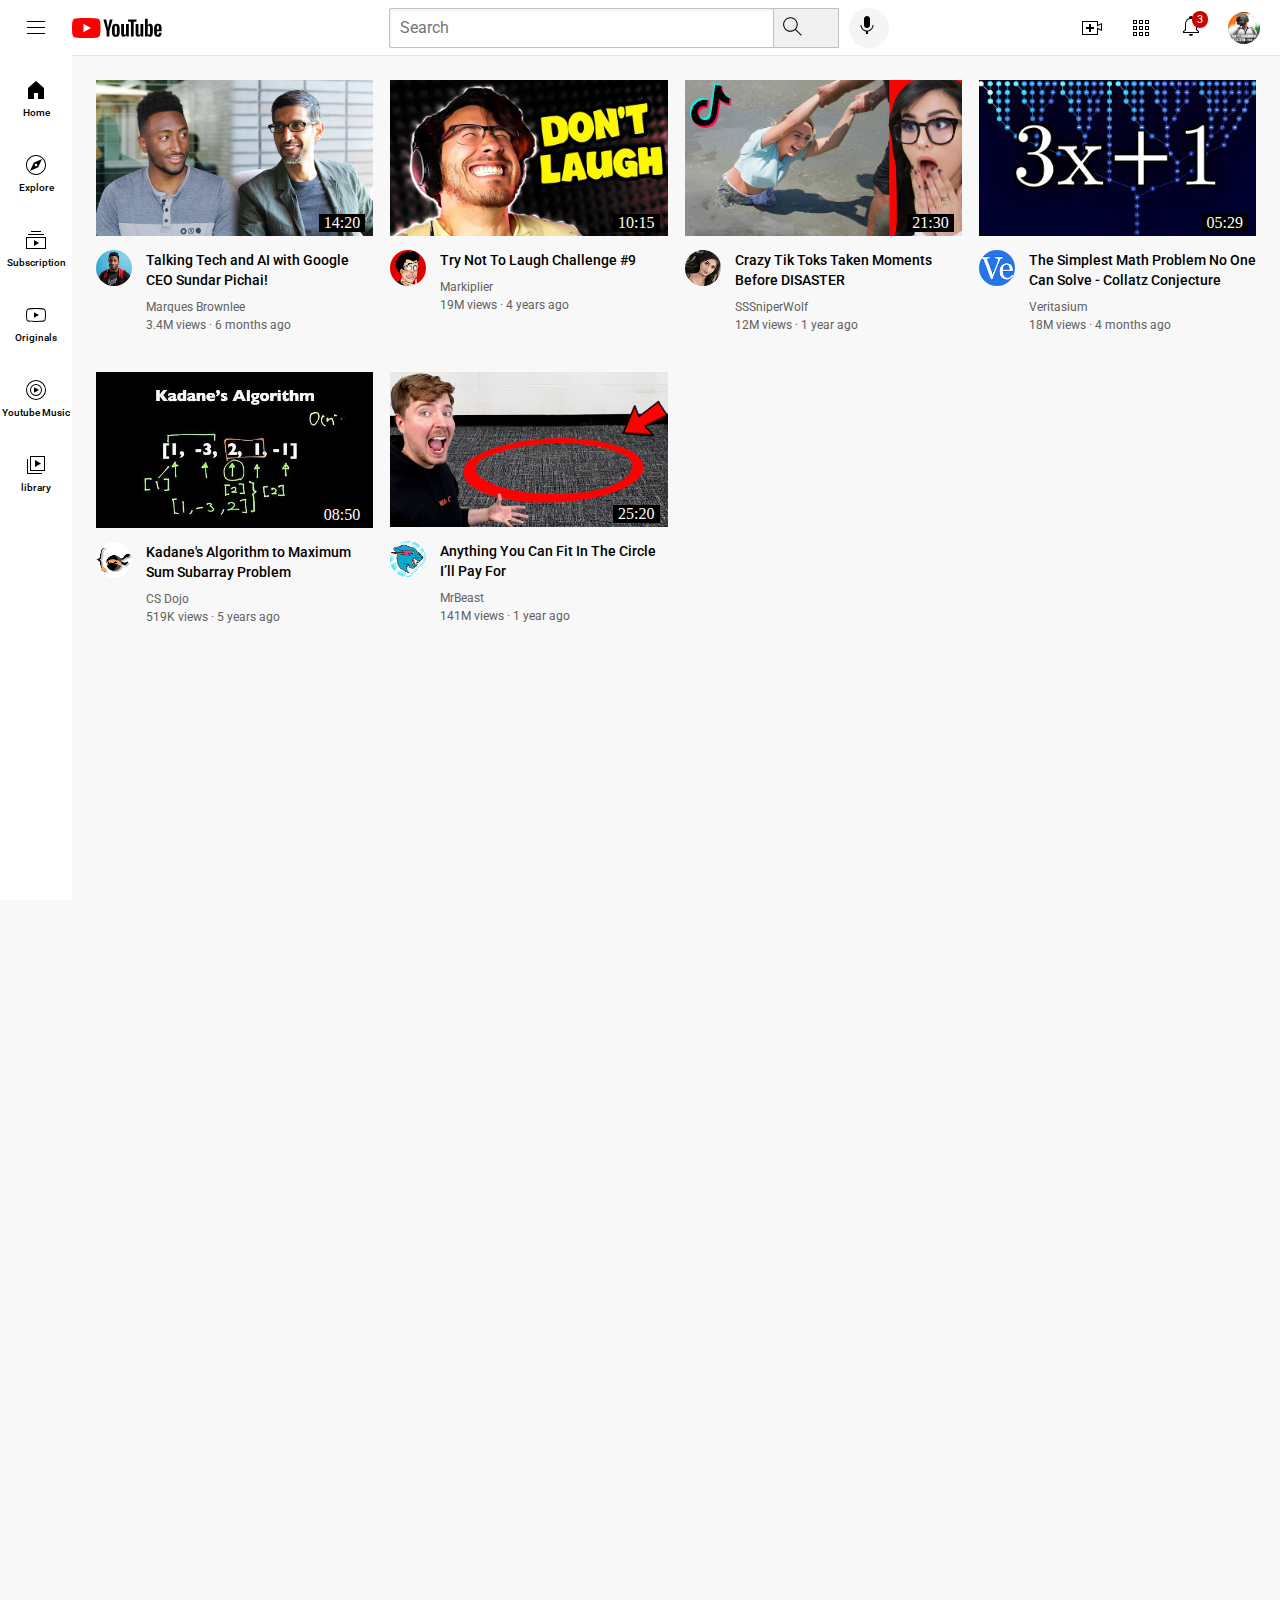
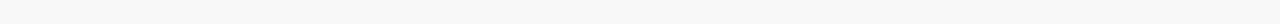
<file: index.html>
<!DOCTYPE html>
<html>
  <head>
    <title>YouTube.com Clone</title>

    <link rel="preconnect" href="https://fonts.googleapis.com">
    <link rel="preconnect" href="https://fonts.gstatic.com" crossorigin>
    <link href="https://fonts.googleapis.com/css2?family=Roboto:wght@400;500;700&display=swap" rel="stylesheet">

    <link rel="stylesheet" href="styles/general.css">
    <link rel="stylesheet" href="styles/header.css">
    <link rel="stylesheet" href="styles/videoinfo.css">
    <link rel="stylesheet" href="styles/sidebar.css">
    <link rel="stylesheet" href="styles/sidebar.css">
  </head>
  <body>
    <div class="header">
      <div class="left-section">
        <img class="hamburger-menu" src="icons/hamburger-menu.svg">
        <img class="youtube-logo" src="icons/youtube-logo.svg">
      </div>
      <div class="middle-section">
        <input class="search-bar" type="text" placeholder="Search">
        <button class="search-button">
          <img class="search-icon" src="icons/search.svg">
          <div class="tool">Search</div>
        </button>
        <button class="voice-search-button">
          <img class="voice-search-icon" src="icons/voice-search-icon.svg">
          <div class="tool">Search with your voice</div>
        </button>
      </div>
      <div class="right-section">
        <img class="upload-icon" src="icons/upload.svg">
        <img class="youtube-apps-icon" src="icons/youtube-apps.svg">
        <div class="notify-icon-container">
          <img class="notifications-icon" src="icons/notifications.svg">
          <div class="notice-count">3</div>
        </div>
        <img class="current-user-picture" src="channel-pictures/channels4_profile.jpg">
      </div>
    </div>

    <div class="sidebar">
      
      <div class="side-home">
        <img src="sidebaar-icons/home.svg">
        <div>Home</div>
      </div>
      <div class="side-home">
        <img src="sidebaar-icons/explore.svg">
        <div>Explore</div>
      </div>
      <div class="side-home">
        <img src="sidebaar-icons/subscriptions.svg">
        <div>Subscription</div>
      </div>
      <div class="side-home">
        <img src="sidebaar-icons/originals.svg">
        <div>Originals</div>
      </div>
      <div class="side-home">
        <img src="sidebaar-icons/youtube-music.svg">
        <div>Youtube Music</div>
      </div>
      <div class="side-home">
        <img src="sidebaar-icons/library.svg">
        <div>library</div>
      </div>
    </div>

    <div class="video-grid">
      <div class="video-preview">
        <div class="thumbnail-row">
          <img class="thumbnail" src="thumbnails/thumbnail-1.webp">
          <div class="video-time">14:20</div>
        </div>
        <div class="video-info-grid">
          <div class="channel-picture">
            <img class="profile-picture" src="channel-pictures/channel-1.jpeg">
          </div>
          <div class="video-info">
            <p class="video-title">
              Talking Tech and AI with Google CEO Sundar Pichai!
            </p>
            <p class="video-author">
              Marques Brownlee
            </p>
            <p class="video-stats">
              3.4M views &#183; 6 months ago
            </p>
          </div>
        </div>
      </div>

      <div class="video-preview">
        <div class="thumbnail-row">
          <img class="thumbnail" src="thumbnails/thumbnail-2.webp">
          <div class="video-time">10:15</div>
        </div>
        <div class="video-info-grid">
          <div class="channel-picture">
            <img class="profile-picture" src="channel-pictures/channel-2.jpeg">
          </div>
          <div class="video-info">
            <p class="video-title">
              Try Not To Laugh Challenge #9
            </p>
            <p class="video-author">
              Markiplier
            </p>
            <p class="video-stats">
              19M views &#183; 4 years ago
            </p>
          </div>
        </div>
      </div>

      <div class="video-preview">
        <div class="thumbnail-row">
          <img class="thumbnail" src="thumbnails/thumbnail-3.webp">
          <div class="video-time">21:30</div>
        </div>
        <div class="video-info-grid">
          <div class="channel-picture">
            <img class="profile-picture" src="channel-pictures/channel-3.jpeg">
          </div>
          <div class="video-info">
            <p class="video-title">
              Crazy Tik Toks Taken Moments Before DISASTER
            </p>
            <p class="video-author">
              SSSniperWolf
            </p>
            <p class="video-stats">
              12M views &#183; 1 year ago
            </p>
          </div>
        </div>
      </div>

      <div class="video-preview">
        <div class="thumbnail-row">
          <img class="thumbnail" src="thumbnails/thumbnail-4.webp">
          <div class="video-time">05:29</div>
        </div>
        <div class="video-info-grid">
          <div class="channel-picture">
            <img class="profile-picture" src="channel-pictures/channel-4.jpeg">
          </div>
          <div class="video-info">
            <p class="video-title">
              The Simplest Math Problem No One Can Solve - Collatz Conjecture
            </p>
            <p class="video-author">
              Veritasium
            </p>
            <p class="video-stats">
              18M views &#183; 4 months ago
            </p>
          </div>
        </div>
      </div>

      <div class="video-preview">
        <div class="thumbnail-row">
          <img class="thumbnail" src="thumbnails/thumbnail-5.webp">
          <div class="video-time">08:50</div>
        </div>
        <div class="video-info-grid">
          <div class="channel-picture">
            <img class="profile-picture" src="channel-pictures/channel-5.jpeg">
          </div>
          <div class="video-info">
            <p class="video-title">
              Kadane's Algorithm to Maximum Sum Subarray Problem
            </p>
            <p class="video-author">
              CS Dojo
            </p>
            <p class="video-stats">
              519K views &#183; 5 years ago
            </p>
          </div>
        </div>
      </div>

      <div class="video-preview">
        <div class="thumbnail-row">
          <img class="thumbnail" src="thumbnails/thumbnail-6.webp">
          <div class="video-time">25:20</div>
        </div>
        <div class="video-info-grid">
          <div class="channel-picture">
            <img class="profile-picture" src="channel-pictures/channel-6.jpeg">
          </div>
          <div class="video-info">
            <p class="video-title">
              Anything You Can Fit In The Circle I’ll Pay For
            </p>
            <p class="video-author">
              MrBeast
            </p>
            <p class="video-stats">
              141M views &#183; 1 year ago
            </p>
          </div>
        </div>
      </div>
    </div>
  </body>
</html>
</file>
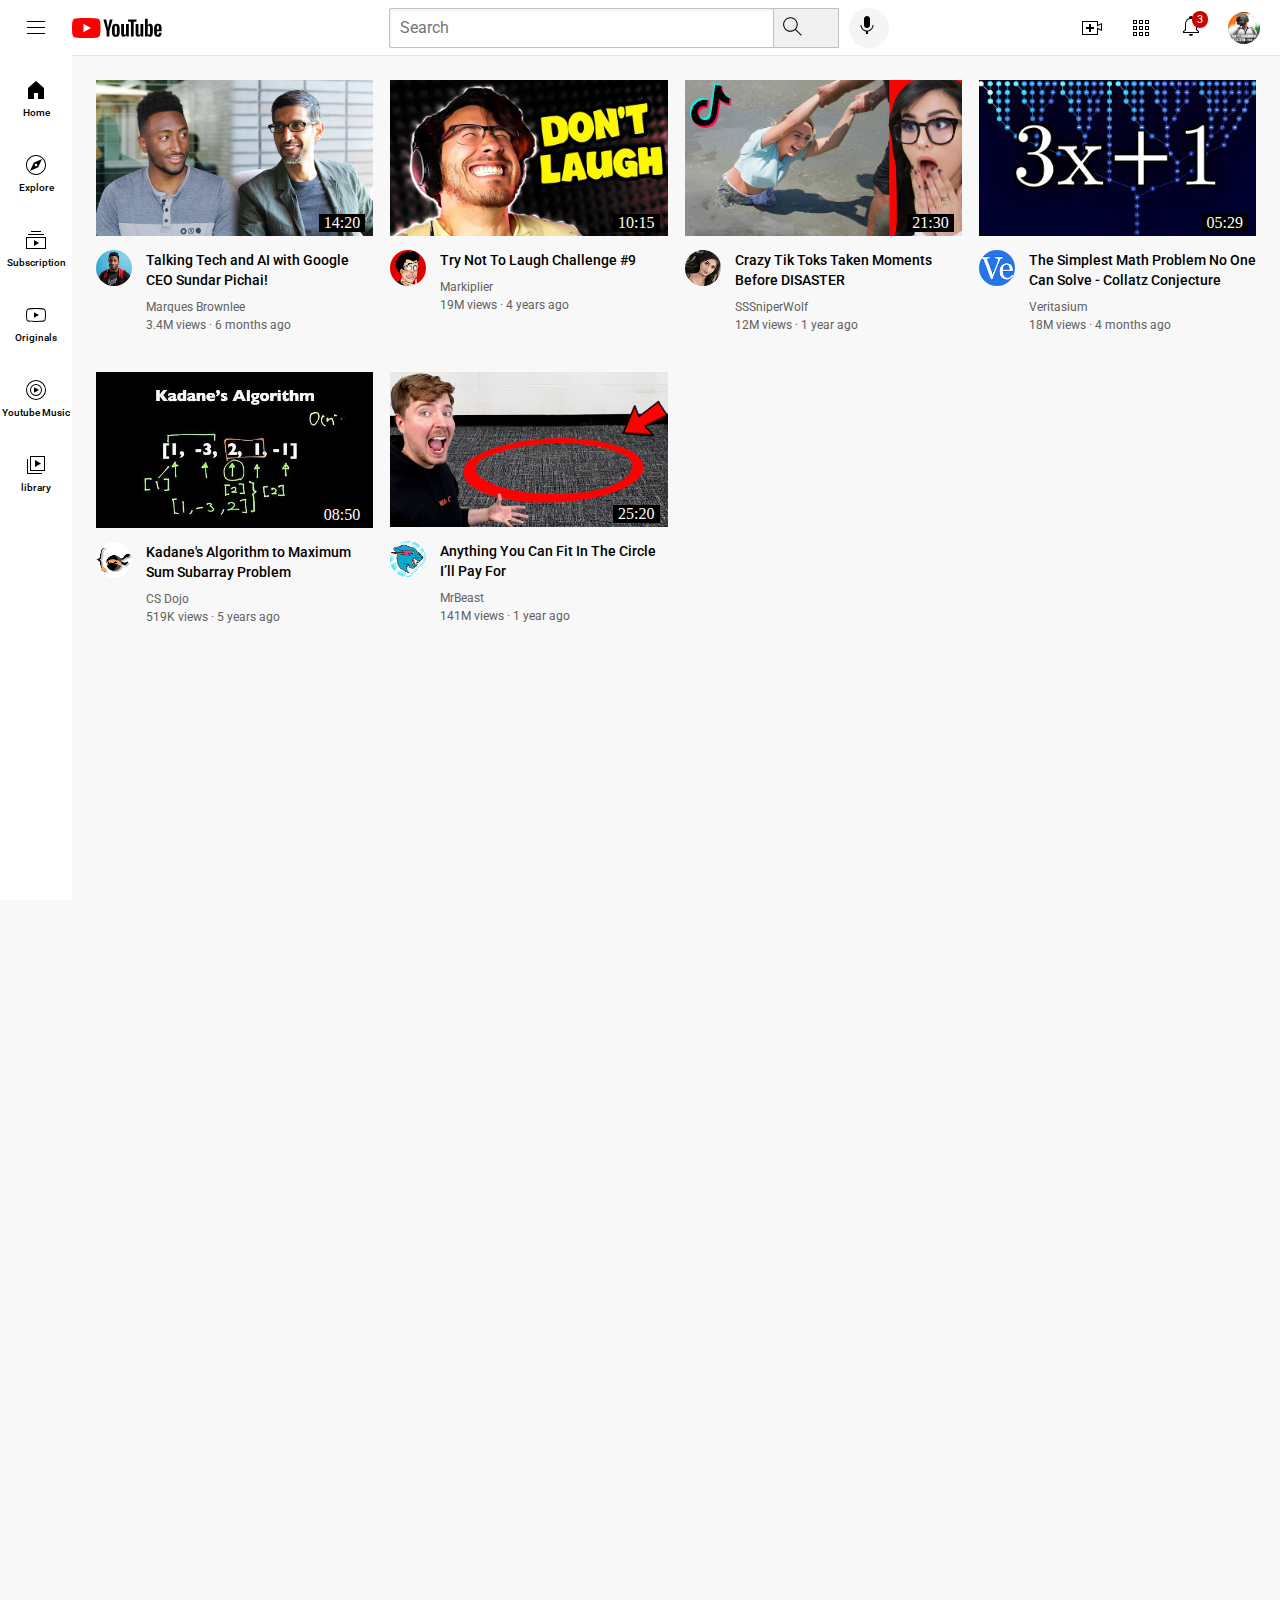
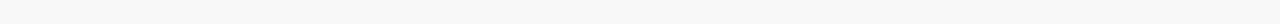
<file: youtube.html>
<!DOCTYPE html>
<html>
  <head>
    <title>YouTube.com Clone</title>

    <link rel="preconnect" href="https://fonts.googleapis.com">
    <link rel="preconnect" href="https://fonts.gstatic.com" crossorigin>
    <link href="https://fonts.googleapis.com/css2?family=Roboto:wght@400;500;700&display=swap" rel="stylesheet">

    <link rel="stylesheet" href="styles/general.css">
    <link rel="stylesheet" href="styles/header.css">
    <link rel="stylesheet" href="styles/videoinfo.css">
    <link rel="stylesheet" href="styles/sidebar.css">
    <link rel="stylesheet" href="styles/sidebar.css">
  </head>
  <body>
    <div class="header">
      <div class="left-section">
        <img class="hamburger-menu" src="icons/hamburger-menu.svg">
        <img class="youtube-logo" src="icons/youtube-logo.svg">
      </div>
      <div class="middle-section">
        <input class="search-bar" type="text" placeholder="Search">
        <button class="search-button">
          <img class="search-icon" src="icons/search.svg">
          <div class="tool">Search</div>
        </button>
        <button class="voice-search-button">
          <img class="voice-search-icon" src="icons/voice-search-icon.svg">
          <div class="tool">Search with your voice</div>
        </button>
      </div>
      <div class="right-section">
        <img class="upload-icon" src="icons/upload.svg">
        <img class="youtube-apps-icon" src="icons/youtube-apps.svg">
        <div class="notify-icon-container">
          <img class="notifications-icon" src="icons/notifications.svg">
          <div class="notice-count">3</div>
        </div>
        <img class="current-user-picture" src="channel-pictures/channels4_profile.jpg">
      </div>
    </div>

    <div class="sidebar">
      
      <div class="side-home">
        <img src="sidebaar-icons/home.svg">
        <div>Home</div>
      </div>
      <div class="side-home">
        <img src="sidebaar-icons/explore.svg">
        <div>Explore</div>
      </div>
      <div class="side-home">
        <img src="sidebaar-icons/subscriptions.svg">
        <div>Subscription</div>
      </div>
      <div class="side-home">
        <img src="sidebaar-icons/originals.svg">
        <div>Originals</div>
      </div>
      <div class="side-home">
        <img src="sidebaar-icons/youtube-music.svg">
        <div>Youtube Music</div>
      </div>
      <div class="side-home">
        <img src="sidebaar-icons/library.svg">
        <div>library</div>
      </div>
    </div>

    <div class="video-grid">
      <div class="video-preview">
        <div class="thumbnail-row">
          <img class="thumbnail" src="thumbnails/thumbnail-1.webp">
          <div class="video-time">14:20</div>
        </div>
        <div class="video-info-grid">
          <div class="channel-picture">
            <img class="profile-picture" src="channel-pictures/channel-1.jpeg">
          </div>
          <div class="video-info">
            <p class="video-title">
              Talking Tech and AI with Google CEO Sundar Pichai!
            </p>
            <p class="video-author">
              Marques Brownlee
            </p>
            <p class="video-stats">
              3.4M views &#183; 6 months ago
            </p>
          </div>
        </div>
      </div>

      <div class="video-preview">
        <div class="thumbnail-row">
          <img class="thumbnail" src="thumbnails/thumbnail-2.webp">
          <div class="video-time">10:15</div>
        </div>
        <div class="video-info-grid">
          <div class="channel-picture">
            <img class="profile-picture" src="channel-pictures/channel-2.jpeg">
          </div>
          <div class="video-info">
            <p class="video-title">
              Try Not To Laugh Challenge #9
            </p>
            <p class="video-author">
              Markiplier
            </p>
            <p class="video-stats">
              19M views &#183; 4 years ago
            </p>
          </div>
        </div>
      </div>

      <div class="video-preview">
        <div class="thumbnail-row">
          <img class="thumbnail" src="thumbnails/thumbnail-3.webp">
          <div class="video-time">21:30</div>
        </div>
        <div class="video-info-grid">
          <div class="channel-picture">
            <img class="profile-picture" src="channel-pictures/channel-3.jpeg">
          </div>
          <div class="video-info">
            <p class="video-title">
              Crazy Tik Toks Taken Moments Before DISASTER
            </p>
            <p class="video-author">
              SSSniperWolf
            </p>
            <p class="video-stats">
              12M views &#183; 1 year ago
            </p>
          </div>
        </div>
      </div>

      <div class="video-preview">
        <div class="thumbnail-row">
          <img class="thumbnail" src="thumbnails/thumbnail-4.webp">
          <div class="video-time">05:29</div>
        </div>
        <div class="video-info-grid">
          <div class="channel-picture">
            <img class="profile-picture" src="channel-pictures/channel-4.jpeg">
          </div>
          <div class="video-info">
            <p class="video-title">
              The Simplest Math Problem No One Can Solve - Collatz Conjecture
            </p>
            <p class="video-author">
              Veritasium
            </p>
            <p class="video-stats">
              18M views &#183; 4 months ago
            </p>
          </div>
        </div>
      </div>

      <div class="video-preview">
        <div class="thumbnail-row">
          <img class="thumbnail" src="thumbnails/thumbnail-5.webp">
          <div class="video-time">08:50</div>
        </div>
        <div class="video-info-grid">
          <div class="channel-picture">
            <img class="profile-picture" src="channel-pictures/channel-5.jpeg">
          </div>
          <div class="video-info">
            <p class="video-title">
              Kadane's Algorithm to Maximum Sum Subarray Problem
            </p>
            <p class="video-author">
              CS Dojo
            </p>
            <p class="video-stats">
              519K views &#183; 5 years ago
            </p>
          </div>
        </div>
      </div>

      <div class="video-preview">
        <div class="thumbnail-row">
          <img class="thumbnail" src="thumbnails/thumbnail-6.webp">
          <div class="video-time">25:20</div>
        </div>
        <div class="video-info-grid">
          <div class="channel-picture">
            <img class="profile-picture" src="channel-pictures/channel-6.jpeg">
          </div>
          <div class="video-info">
            <p class="video-title">
              Anything You Can Fit In The Circle I’ll Pay For
            </p>
            <p class="video-author">
              MrBeast
            </p>
            <p class="video-stats">
              141M views &#183; 1 year ago
            </p>
          </div>
        </div>
      </div>
    </div>
  </body>
</html>
</file>
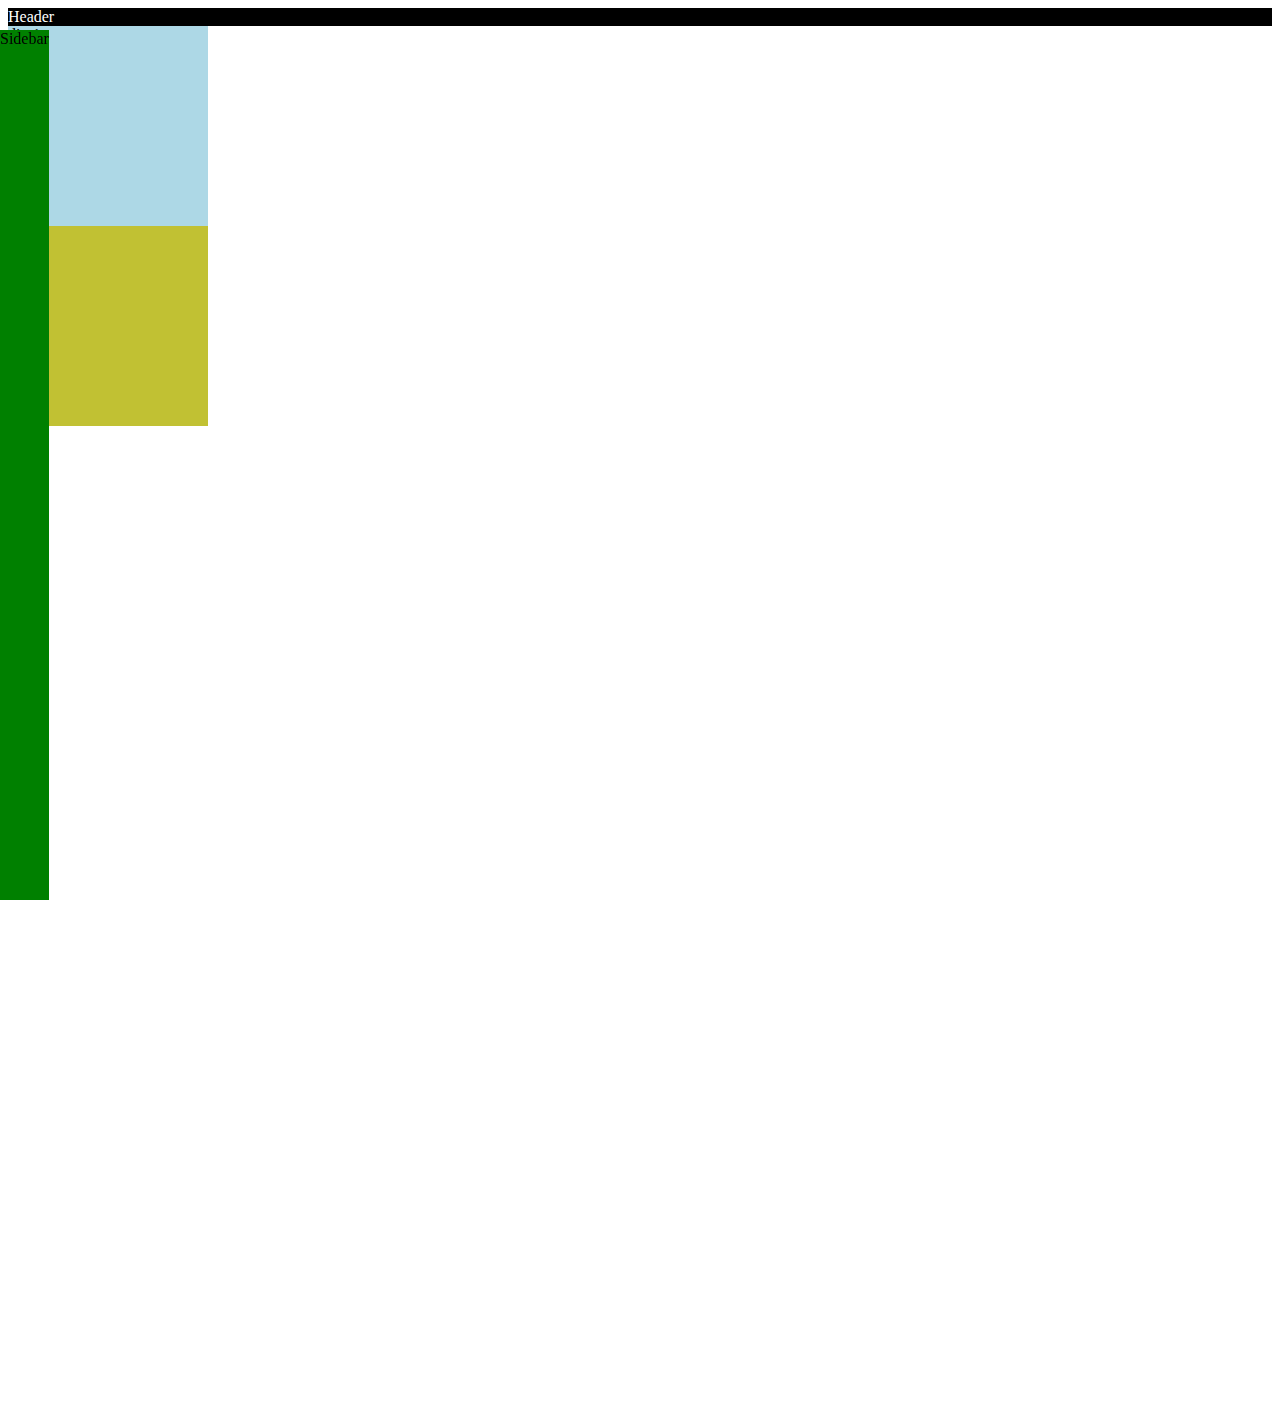
<file: practice/grid.html>
<html lang="en">
<head>

    <title>CSS Grid practice</title>
</head>
<body style="margin-bottom:1000px">
    <div style="background-color: black;
    color: white;">Header</div>
    <div style="background-color: green;
    position : fixed;
    top: 30px;
    left: 0;
    bottom: 0;
    ">Sidebar</div>
     <div style="background-color: lightblue;
     height: 200px;
     width: 200px;">div 1</div>
     <div style="background-color: rgb(193, 193, 51);
      height: 200px;
     width: 200px;">div 2</div>

    </div>
    
</body>
</html>
</file>
<file: styles/general.css>
p {
    font-family: Roboto, Arial;
    margin-top: 0;
    margin-bottom: 0;
  }
  
  body {
    margin: 0;
    padding-top: 80px;
    padding-left: 96px;
    padding-bottom: 1000px;
    padding-right: 24px;
    background-color: rgb(248, 248, 248);
  }
</file>
<file: styles/header.css>
.header {
    height: 55px;
  
    display: flex;
    flex-direction: row;
    justify-content: space-between;
  
    position: fixed;
    top: 0;
    left: 0;
    right: 0;
  
    background-color: white;
    border-bottom-width: 1px;
    border-bottom-style: solid;
    border-bottom-color: rgb(228, 228, 228);
    z-index: 3;
    
  }
  
  .left-section {
    display: flex;
    align-items: center;
  }
  
  .hamburger-menu {
    height: 24px;
    margin-left: 24px;
    margin-right: 24px;
  }
  
  .youtube-logo {
    height: 20px;
  }
  
  .middle-section {
    flex: 1;
    margin-left: 70px;
    margin-right: 35px;
    max-width: 500px;
    display: flex;
    align-items: center;
  }
  
  .search-bar {
    flex: 1;
    height: 36px;
    padding-left: 10px;
    font-size: 16px;
    border-width: 1px;
    border-style: solid;
    border-color: rgb(192, 192, 192);
    border-radius: 2px;
    box-shadow: inset 1px 2px 3px rgba(0, 0, 0, 0.05);
    width: 0;
  }
  
  .search-bar::placeholder {
    font-family: Roboto, Arial;
    font-size: 16px;
  }
  
  .search-button {
    height: 40px;
    width: 66px;
    background-color: rgb(240, 240, 240);
    border-width: 1px;
    border-style: solid;
    border-color: rgb(192, 192, 192);
    margin-left: -1px;
    margin-right: 10px;
    
    position: relative;

  } 
  .search-button,.voice-search-button{
    display: flex;
  }
  .search-button .tool,.voice-search-button .tool{
    position: absolute;
    
    background-color: gray;
    color: white;
    padding-top: 4px;
    padding-bottom: 4px;
    padding-left: 8px;
    padding-right: 8px;
    border-radius: 2px;
    font-size: 12px;
    bottom: -30px;
    opacity: 0;
    transition: opacity 0.25s;
    pointer-events: none;
  
    white-space: nowrap;
    
  }
  .search-button:hover .tool,.voice-search-button:hover .tool{
    opacity: 1;
  }
  
  
  
  .search-icon {
    height: 25px;
    margin-top: 4px;
    
  }
  
  .voice-search-button {
    height: 40px;
    width: 40px;
    border-radius: 20px;
    border: none;
    background-color: rgb(245, 245, 245);
    position: relative;
  }
  
  
  .voice-search-icon {
    height: 24px;
    margin-top: 4px;
  }
  
  .right-section {
    width: 180px;
    margin-right: 20px;
    display: flex;
    align-items: center;
    justify-content: space-between;
    flex-shrink: 0;
  }
  
  .upload-icon {
    height: 24px;
  }
  
  .youtube-apps-icon {
    height: 24px;
  }
  
  .notifications-icon {
    height: 24px;
  }

  .notify-icon-container{
    position: relative;
  }
  .notice-count{
    position: absolute;
    top: -3px;
    right: -5px;
    background-color: rgb(207, 0, 0);
    color: white;
    font-family: Roboto,Arial;
    font-size: 11px;
    border-radius: 20px;
    padding-left: 5px;
    padding-right: 5px;
    padding-top: 2px;
    padding-bottom: 2px;
  }
  
  .current-user-picture {
    height: 32px;
    border-radius: 16px;
  }
</file>
<file: styles/videoinfo.css>
.video-grid{
    display: grid;
    grid-template-columns: 1fr 1fr 1fr;
    column-gap: 17px;
    row-gap: 40px;
    
  }
  @media(max-width:800px){
    .video-grid{
      grid-template-columns: 1fr 1fr;
    }
  }
  @media(min-width:1000px){
    .video-grid{
      grid-template-columns: 1fr 1fr 1fr 1fr;
    }
  }

  .thumbnail {
    width: 100%;
    cursor: pointer;
   
  }

  
  

  .video-title {
    margin-top: 0;
    font-size: 14px;
    font-weight: 500;
    line-height: 20px;
    margin-bottom: 10px;
  }

  

 
  .video-info-grid{
    display: grid;
    grid-template-columns: 50px 1fr;
  }

  .profile-picture {
    width: 36px;
    border-radius: 50px;
    cursor: pointer;
  }

  .thumbnail-row {
    margin-bottom: 10px;
    position: relative;
  }

  .video-author,
  .video-stats {
    font-size: 12px;
    color: rgb(96, 96, 96);
  }

  .video-author {
    margin-bottom: 4px;
  }

  .video-time{
    background-color: black;
    color: white;
    position: absolute;
    bottom: 8px;
    right: 8px;
    padding-left: 5px;
    padding-right: 5px;
  }
</file>
<file: styles/sidebar.css>
.sidebar{

    position: fixed;
    top: 55px;
    left: 0;
    bottom: 0;
    background-color: white;
    width: 72px;
    z-index: 50;
    padding-top: 5px;

}
.side-home{
    
    height: 75px;
    display: flex;
    justify-content: center;
    align-items: center;
    flex-direction: column;
}
.side-home:hover{
    background-color: rgb(234, 234, 234);
    cursor: pointer;
}

.side-home img{
    height: 24px;
    margin-bottom: 5px;
}
.side-home div{
    font-family: Roboto, Arial;
    font-size: 10px;
    font-weight: 500;
    
}
</file>
